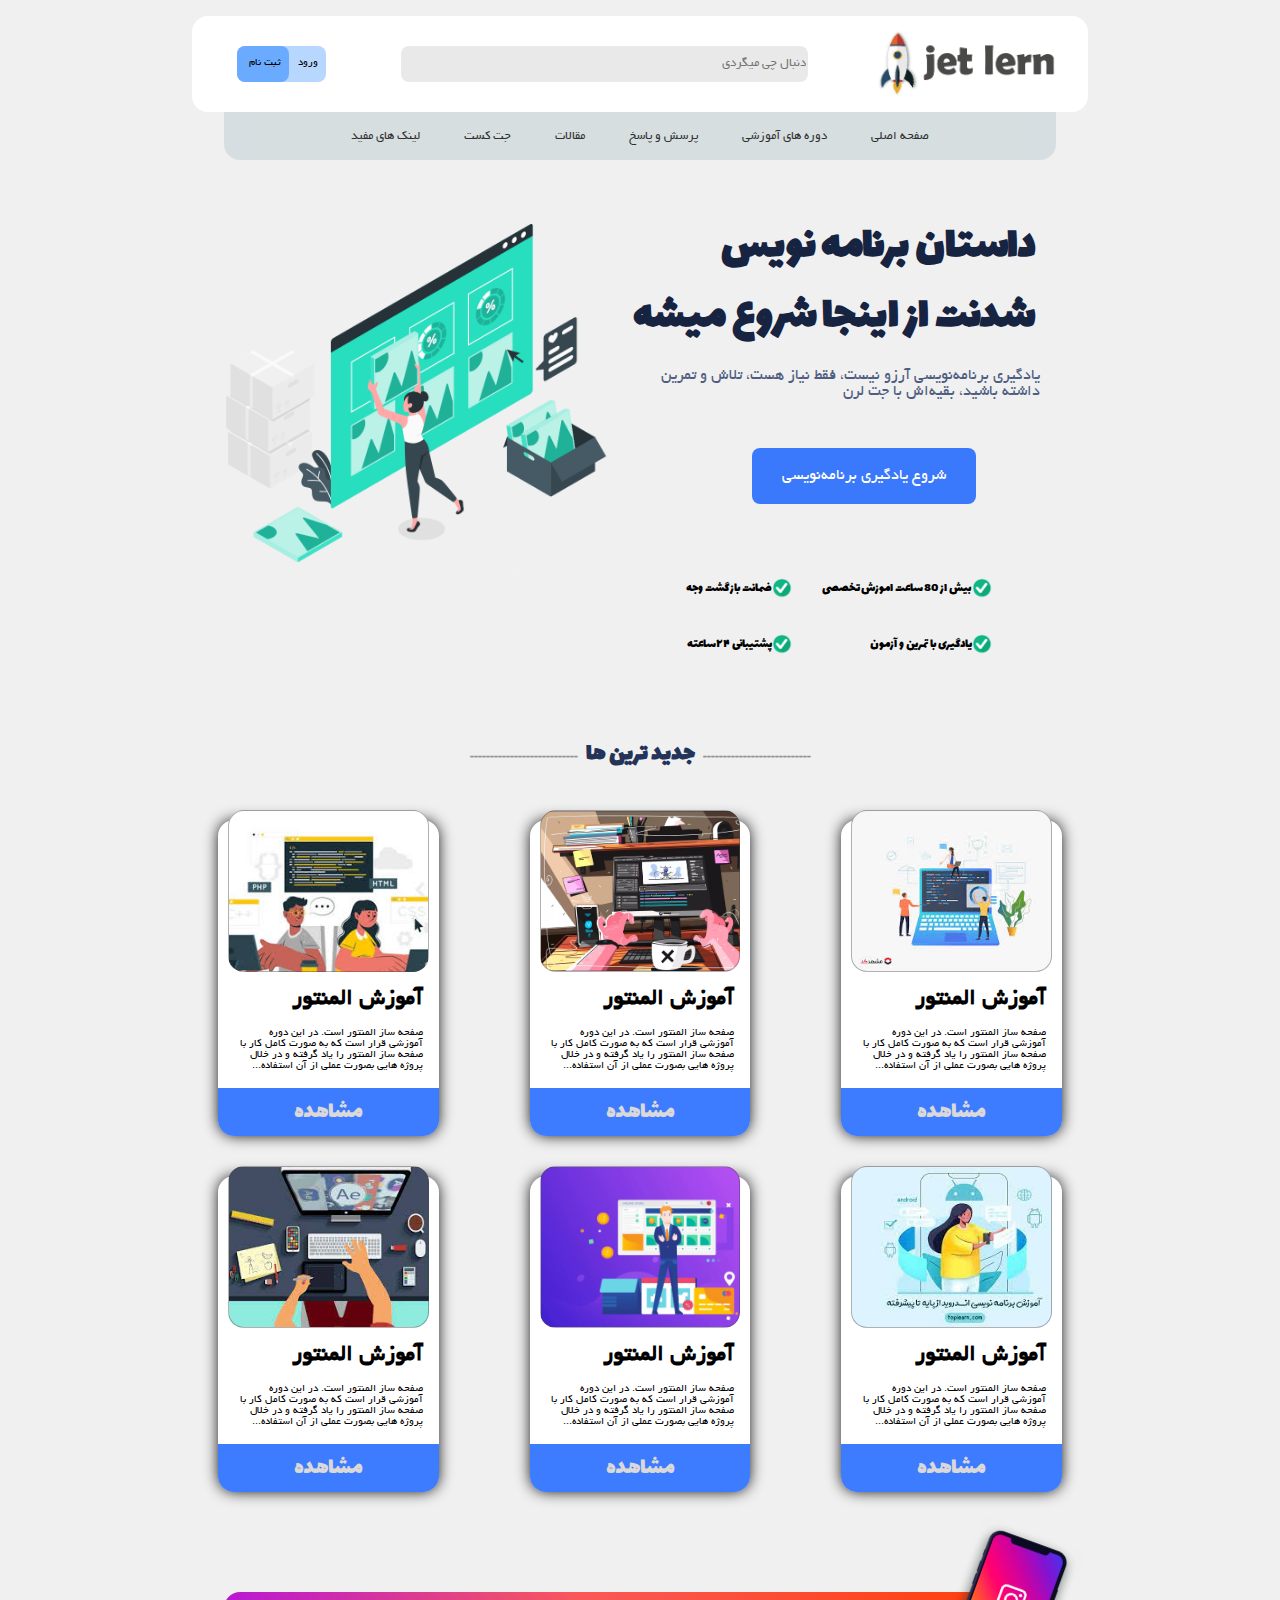
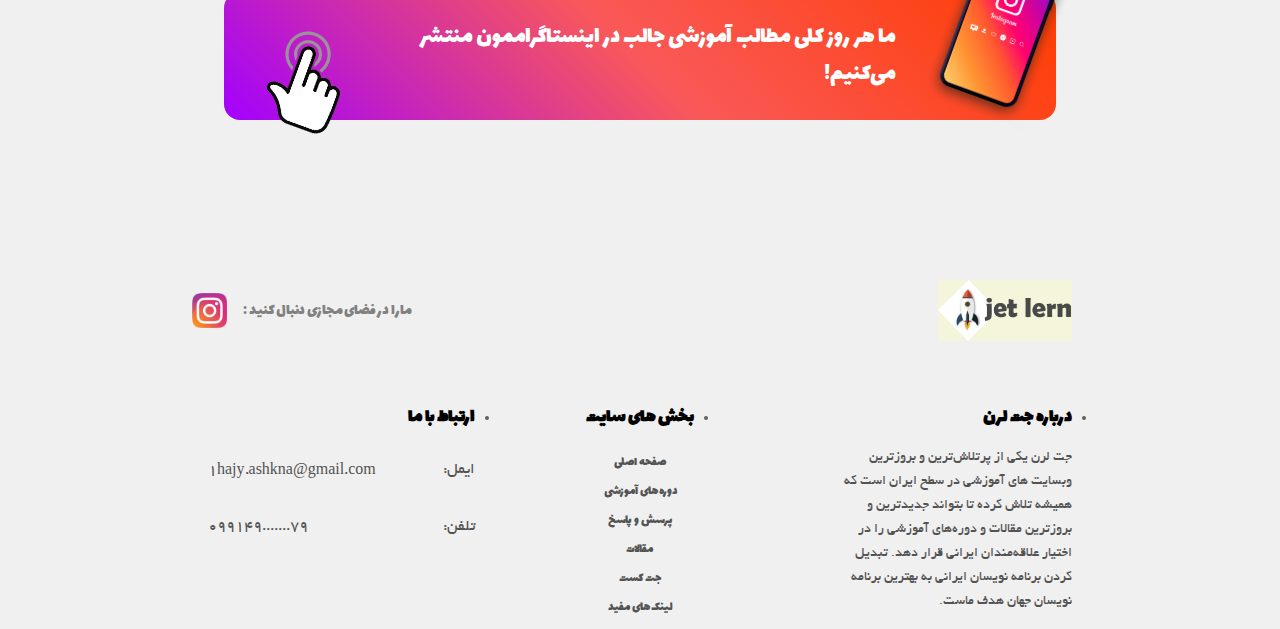
<file: index.html>
<!DOCTYPE html>
<html lang="en">
<head>
    <meta charset="UTF-8">
    <meta http-equiv="X-UA-Compatible" content="IE=edge">
    <meta name="viewport" content="width=device-width, initial-scale=1.0">
    <title>Document</title>
    <link rel="stylesheet" href="a1.css">
</head>
<body>
    <div id="manu">
         <div id="manu1">
             <div id="body_manu1">
                 <img id="logo" src="/asdfsfsgeg.png" alt="">
                 <input placeholder="دنبال چی میگردی" type="text">
                 <div id="moshtarek">
                     <div class="wor" id="login">ورود</div>
                     <div class="wor" id="new">ثبت نام</div>
                 </div>
                </div>
         </div>
         <div id="manu2">
             <div id="cover_menu">
                 <a href="">صفحه اصلی</a>
                 <a href="">دوره های آموزشی</a>
                 <a href="">پرسش و پاسخ</a>
                 <a href="">مقالات</a>
                 <a href="">جت کست</a>
                 <a href="">لینک های مفید</a>
             </div>
         </div>
    </div>
    <div id="body_welcome">
        <h1 class="new" id="dastan">
            داستان برنامه نویس 
            شدنت از اینجا شروع میشه
        </h1>
        <div id="img_welcome"></div>
        <p id="zer">یادگیری برنامه‌نویسی آرزو نیست، فقط نیاز هست، تلاش و تمرین 
داشته باشید، بقیه‌اش با جت لرن </p>
        <a id="play" href="">شروع یادگیری برنامه‌نویسی </a>
        <div id="poan">
            <div class="mix"><img width="20rem" src="/tek.png" alt=""><p class="new">بیش از 80 ساعت اموزش تخصصی</p></div>
            <div class="mix"><img width="20rem" src="/tek.png" alt=""><p class="new">ضمانت بازگشت وجه</p></div>
            <div class="mix"><img width="20rem" src="/tek.png" alt=""><p class="new">یادگیری با تمرین و آزمون</p></div>
            <div class="mix"><img width="20rem" src="/tek.png" alt=""><p class="new">پشتیبانی ۲۴ساعته</p></div>
        </div>
    </div>
    <div id="box_matn">
        <h1 class="new" id="new_post">جدید ترین ها</h1>
    </div>
    <div id="post_new">
        <div class="post_new_play" id="post1">
            <div class="img_post"></div>
            <h1>آموزش المنتور</h1>
            <p>صفحه ساز المنتور است. در این دوره آموزشی قرار است که به صورت کامل کار با صفحه ساز المنتور را یاد گرفته و در خلال پروژه ‌هایی بصورت عملی از آن استفاده...</p>
            <a href=""><li class="new" >مشاهده</li></a>
        </div>
        <div class="post_new_play" id="post2">
            <div class="img_post"></div>
            <h1>آموزش المنتور</h1>
            <p>صفحه ساز المنتور است. در این دوره آموزشی قرار است که به صورت کامل کار با صفحه ساز المنتور را یاد گرفته و در خلال پروژه ‌هایی بصورت عملی از آن استفاده...</p>
            <a href=""><li class="new" >مشاهده</li></a>
        </div>
        <div class="post_new_play" id="post3">
            <div class="img_post"></div>
            <h1>آموزش المنتور</h1>
            <p>صفحه ساز المنتور است. در این دوره آموزشی قرار است که به صورت کامل کار با صفحه ساز المنتور را یاد گرفته و در خلال پروژه ‌هایی بصورت عملی از آن استفاده...</p>
            <a href=""><li class="new" >مشاهده</li></a>
        </div>        <div class="post_new_play" id="post4">
            <div class="img_post"></div>
            <h1>آموزش المنتور</h1>
            <p>صفحه ساز المنتور است. در این دوره آموزشی قرار است که به صورت کامل کار با صفحه ساز المنتور را یاد گرفته و در خلال پروژه ‌هایی بصورت عملی از آن استفاده...</p>
            <a href=""><li class="new" >مشاهده</li></a>
        </div>        <div class="post_new_play" id="post5">
            <div class="img_post"></div>
            <h1>آموزش المنتور</h1>
            <p>صفحه ساز المنتور است. در این دوره آموزشی قرار است که به صورت کامل کار با صفحه ساز المنتور را یاد گرفته و در خلال پروژه ‌هایی بصورت عملی از آن استفاده...</p>
            <a href=""><li class="new" >مشاهده</li></a>
        </div>        <div class="post_new_play" id="post6">
            <div class="img_post"></div>
            <h1>آموزش المنتور</h1>
            <p>صفحه ساز المنتور است. در این دوره آموزشی قرار است که به صورت کامل کار با صفحه ساز المنتور را یاد گرفته و در خلال پروژه ‌هایی بصورت عملی از آن استفاده...</p>
            <a href=""><li class="new" >مشاهده</li></a>
        </div>
    </div>
    <a id="antacab" href="">
        <div id="img_instagram">
            <img src="/img/instagram-hack-0.png" alt="">
            <p class="new">ما هر روز کلی مطالب آموزشی جالب در اینستاگراممون منتشر می‌کنیم!</p>
            <img id="img_clic" src="/img/Click-Download-PNG.png" alt="">
        </div>
    </a>
    <footer>
        <div id="body_top">
            <img id="logo_footer" src="/asdfsfsgeg.png" alt="">
            <a class="new" href="">
                مارا در فضای مجازی دنبال کنید :
                <img src="/img/fddfdfdfdfdfdfdfdfdfdfeeee.png" alt="">
            </a>
        </div>
        <div id="body_1">
            <div id="body_1_1">
                <li><h1 class="new">درباره جت لرن</h1></li>

                <div>
                    <p>جت لرن یکی از پرتلاش‌ترین و بروزترین وبسایت های آموزشی در سطح ایران است که همیشه تلاش کرده تا بتواند جدیدترین و بروزترین مقالات و دوره‌های آموزشی را در اختیار علاقه‌مندان ایرانی قرار دهد. تبدیل کردن برنامه نویسان ایرانی به بهترین برنامه نویسان جهان هدف ماست.</p>

                </div>
            </div>
            <div id="body_1_2">

                <div id="cover_menu2">
                <li><h1 class="new">بخش های سایت</h1></li>                    
                    <a class="new" href="">صفحه اصلی</a>
                    <a class="new" href="">دوره های آموزشی</a>
                    <a class="new" href="">پرسش و پاسخ</a>
                    <a class="new" href="">مقالات</a>
                    <a class="new" href="">جت کست</a>
                    <a class="new" href="">لینک های مفید</a>
                </div>
            </div>
            <div id="body_1_3">
                <li id="li_1" ><h1 class="new">ارتباط با ما</h1></li>   
                <li id="li_2"> <p>ایمل:</p> <a href="">1hajy.ashkna@gmail.com</a></li> 
                <li id="li_2"> <p>تلفن:</p> <a href="">79.......099149</a></li> 

            </div>
        </div>
    </footer>
</body>
</html>
</file>
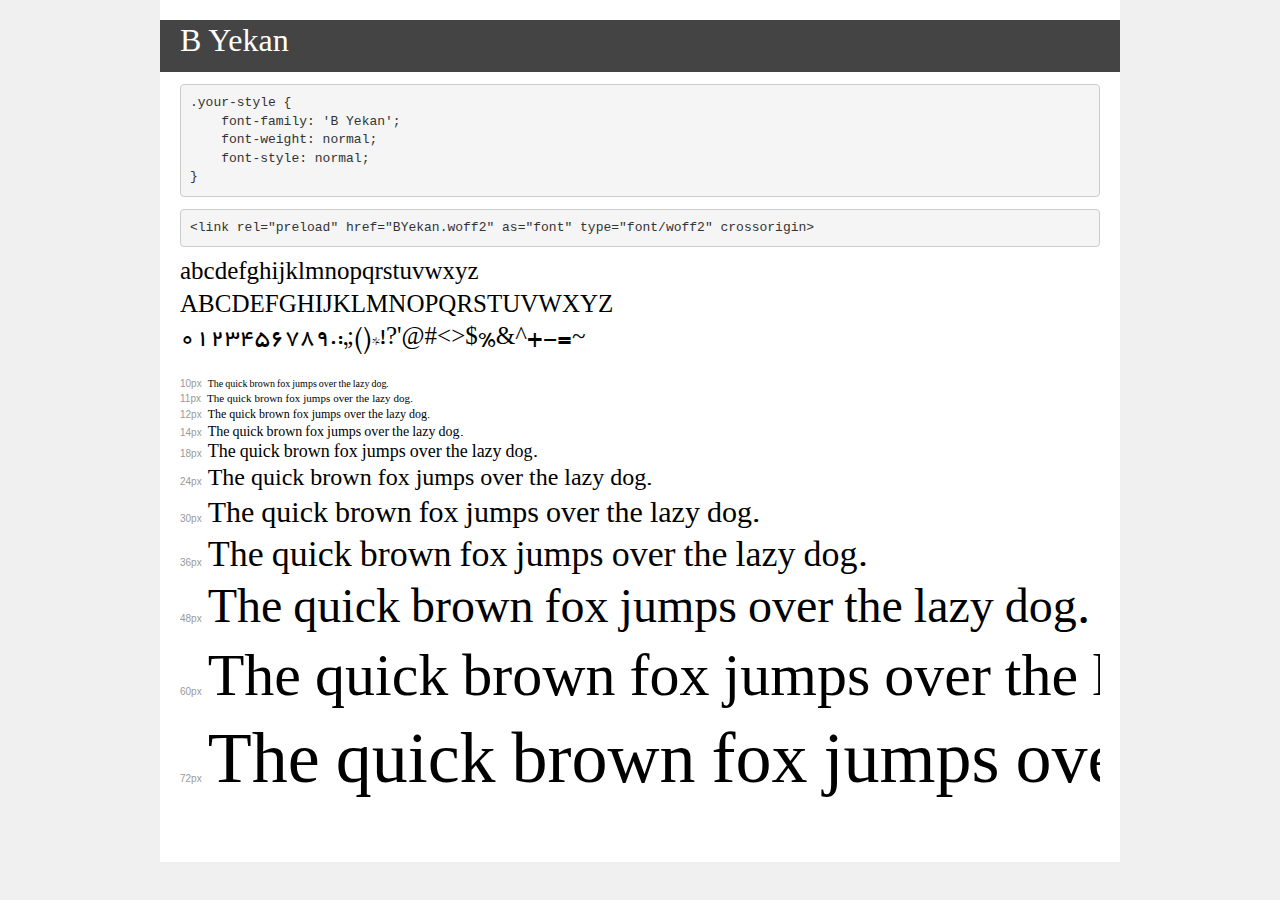
<file: font/demo.html>
<!DOCTYPE html>
<html lang="en">
<head>
    <meta charset="utf-8">
    <meta http-equiv="X-UA-Compatible" content="IE=edge">
    <meta name="viewport" content="width=device-width, initial-scale=1">
    <meta name="robots" content="noindex, noarchive">
    <meta name="format-detection" content="telephone=no">
    <title>Transfonter demo</title>
    <link href="stylesheet.css" rel="stylesheet">
    <style>
        /*
        http://meyerweb.com/eric/tools/css/reset/
        v2.0 | 20110126
        License: none (public domain)
        */
        html, body, div, span, applet, object, iframe,
        h1, h2, h3, h4, h5, h6, p, blockquote, pre,
        a, abbr, acronym, address, big, cite, code,
        del, dfn, em, img, ins, kbd, q, s, samp,
        small, strike, strong, sub, sup, tt, var,
        b, u, i, center,
        dl, dt, dd, ol, ul, li,
        fieldset, form, label, legend,
        table, caption, tbody, tfoot, thead, tr, th, td,
        article, aside, canvas, details, embed,
        figure, figcaption, footer, header, hgroup,
        menu, nav, output, ruby, section, summary,
        time, mark, audio, video {
            margin: 0;
            padding: 0;
            border: 0;
            font-size: 100%;
            font: inherit;
            vertical-align: baseline;
        }
        /* HTML5 display-role reset for older browsers */
        article, aside, details, figcaption, figure,
        footer, header, hgroup, menu, nav, section {
            display: block;
        }
        body {
            line-height: 1;
        }
        ol, ul {
            list-style: none;
        }
        blockquote, q {
            quotes: none;
        }
        blockquote:before, blockquote:after,
        q:before, q:after {
            content: '';
            content: none;
        }
        table {
            border-collapse: collapse;
            border-spacing: 0;
        }
        /* demo styles */
        body {
            background: #f0f0f0;
            color: #000;
        }
        .page {
            background: #fff;
            width: 920px;
            margin: 0 auto;
            padding: 20px 20px 0 20px;
            overflow: hidden;
        }
        .font-container {
            overflow-x: auto;
            overflow-y: hidden;
            margin-bottom: 40px;
            line-height: 1.3;
            white-space: nowrap;
            padding-bottom: 5px;
        }
        h1 {
            position: relative;
            background: #444;
            font-size: 32px;
            color: #fff;
            padding: 10px 20px;
            margin: 0 -20px 12px -20px;
        }
        .letters {
            font-size: 25px;
            margin-bottom: 20px;
        }
        .s10:before {
            content: '10px';
        }
        .s11:before {
            content: '11px';
        }
        .s12:before {
            content: '12px';
        }
        .s14:before {
            content: '14px';
        }
        .s18:before {
            content: '18px';
        }
        .s24:before {
            content: '24px';
        }
        .s30:before {
            content: '30px';
        }
        .s36:before {
            content: '36px';
        }
        .s48:before {
            content: '48px';
        }
        .s60:before {
            content: '60px';
        }
        .s72:before {
            content: '72px';
        }
        .s10:before, .s11:before, .s12:before, .s14:before,
        .s18:before, .s24:before, .s30:before, .s36:before,
        .s48:before, .s60:before, .s72:before {
            font-family: Arial, sans-serif;
            font-size: 10px;
            font-weight: normal;
            font-style: normal;
            color: #999;
            padding-right: 6px;
        }
        pre {
            display: block;
            padding: 9px;
            margin: 0 0 12px;
            font-family: Monaco, Menlo, Consolas, "Courier New", monospace;
            font-size: 13px;
            line-height: 1.428571429;
            color: #333;
            font-weight: normal;
            font-style: normal;
            background-color: #f5f5f5;
            border: 1px solid #ccc;
            overflow-x: auto;
            border-radius: 4px;
        }
        /* responsive */
        @media (max-width: 959px) {
            .page {
                width: auto;
                margin: 0;
            }
        }
    </style>
</head>
<body>
<div class="page">
    <div class="demo">
        <h1 style="font-family: 'B Yekan'; font-weight: normal; font-style: normal;">B Yekan</h1>
        <pre title="Usage">.your-style {
    font-family: 'B Yekan';
    font-weight: normal;
    font-style: normal;
}</pre>
        <pre title="Preload (optional)">
&lt;link rel=&quot;preload&quot; href=&quot;BYekan.woff2&quot; as=&quot;font&quot; type=&quot;font/woff2&quot; crossorigin&gt;</pre>
        <div class="font-container" style="font-family: 'B Yekan'; font-weight: normal; font-style: normal;">
            <p class="letters">
                abcdefghijklmnopqrstuvwxyz<br>
ABCDEFGHIJKLMNOPQRSTUVWXYZ<br>
                0123456789.:,;()*!?'@#&lt;&gt;$%&^+-=~
            </p>
            <p class="s10" style="font-size: 10px;">The quick brown fox jumps over the lazy dog.</p>
            <p class="s11" style="font-size: 11px;">The quick brown fox jumps over the lazy dog.</p>
            <p class="s12" style="font-size: 12px;">The quick brown fox jumps over the lazy dog.</p>
            <p class="s14" style="font-size: 14px;">The quick brown fox jumps over the lazy dog.</p>
            <p class="s18" style="font-size: 18px;">The quick brown fox jumps over the lazy dog.</p>
            <p class="s24" style="font-size: 24px;">The quick brown fox jumps over the lazy dog.</p>
            <p class="s30" style="font-size: 30px;">The quick brown fox jumps over the lazy dog.</p>
            <p class="s36" style="font-size: 36px;">The quick brown fox jumps over the lazy dog.</p>
            <p class="s48" style="font-size: 48px;">The quick brown fox jumps over the lazy dog.</p>
            <p class="s60" style="font-size: 60px;">The quick brown fox jumps over the lazy dog.</p>
            <p class="s72" style="font-size: 72px;">The quick brown fox jumps over the lazy dog.</p>
        </div>
    </div>

</div>
</body>
</html>
</file>
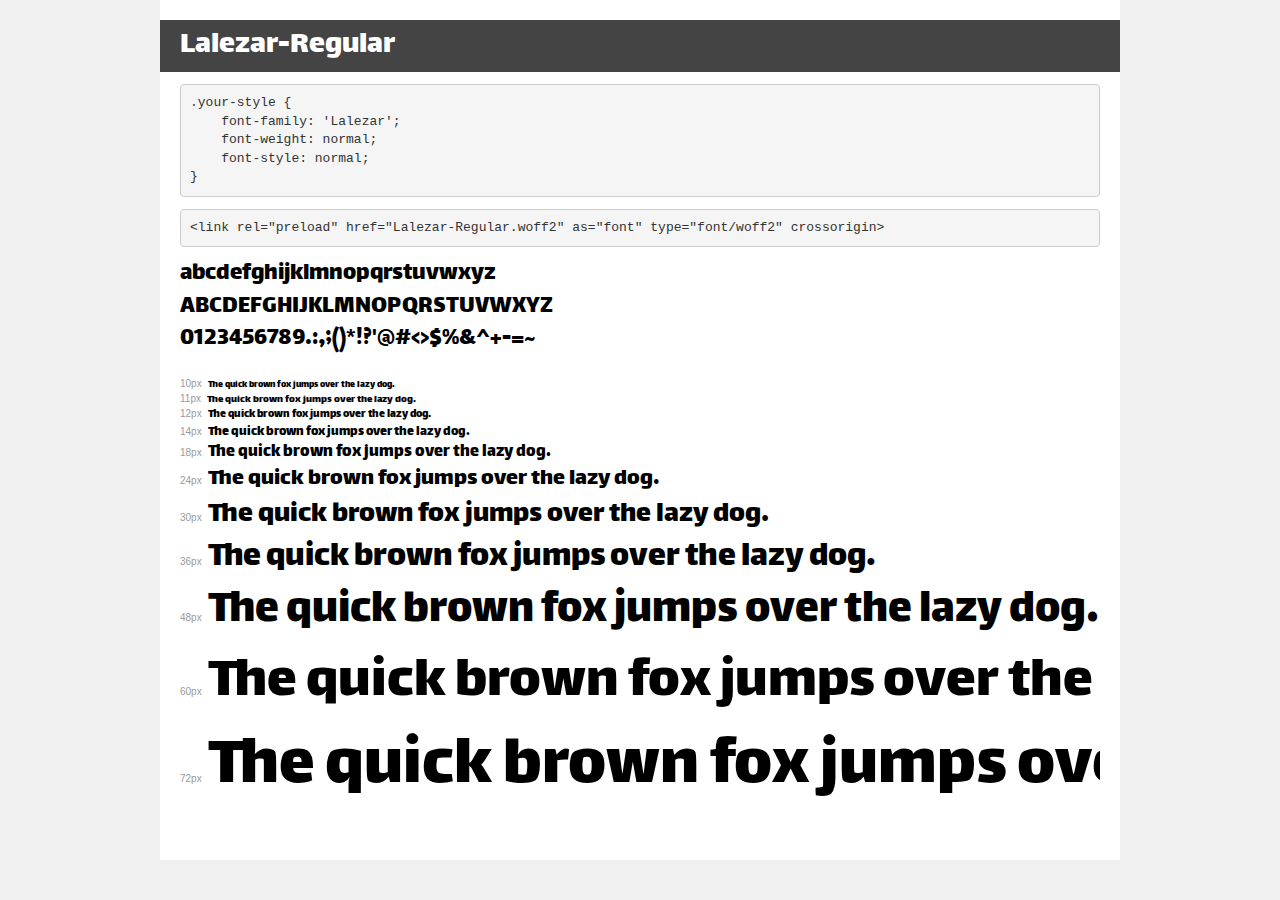
<file: font_new/demo.html>
<!DOCTYPE html>
<html lang="en">
<head>
    <meta charset="utf-8">
    <meta http-equiv="X-UA-Compatible" content="IE=edge">
    <meta name="viewport" content="width=device-width, initial-scale=1">
    <meta name="robots" content="noindex, noarchive">
    <meta name="format-detection" content="telephone=no">
    <title>Transfonter demo</title>
    <link href="stylesheet.css" rel="stylesheet">
    <style>
        /*
        http://meyerweb.com/eric/tools/css/reset/
        v2.0 | 20110126
        License: none (public domain)
        */
        html, body, div, span, applet, object, iframe,
        h1, h2, h3, h4, h5, h6, p, blockquote, pre,
        a, abbr, acronym, address, big, cite, code,
        del, dfn, em, img, ins, kbd, q, s, samp,
        small, strike, strong, sub, sup, tt, var,
        b, u, i, center,
        dl, dt, dd, ol, ul, li,
        fieldset, form, label, legend,
        table, caption, tbody, tfoot, thead, tr, th, td,
        article, aside, canvas, details, embed,
        figure, figcaption, footer, header, hgroup,
        menu, nav, output, ruby, section, summary,
        time, mark, audio, video {
            margin: 0;
            padding: 0;
            border: 0;
            font-size: 100%;
            font: inherit;
            vertical-align: baseline;
        }
        /* HTML5 display-role reset for older browsers */
        article, aside, details, figcaption, figure,
        footer, header, hgroup, menu, nav, section {
            display: block;
        }
        body {
            line-height: 1;
        }
        ol, ul {
            list-style: none;
        }
        blockquote, q {
            quotes: none;
        }
        blockquote:before, blockquote:after,
        q:before, q:after {
            content: '';
            content: none;
        }
        table {
            border-collapse: collapse;
            border-spacing: 0;
        }
        /* demo styles */
        body {
            background: #f0f0f0;
            color: #000;
        }
        .page {
            background: #fff;
            width: 920px;
            margin: 0 auto;
            padding: 20px 20px 0 20px;
            overflow: hidden;
        }
        .font-container {
            overflow-x: auto;
            overflow-y: hidden;
            margin-bottom: 40px;
            line-height: 1.3;
            white-space: nowrap;
            padding-bottom: 5px;
        }
        h1 {
            position: relative;
            background: #444;
            font-size: 32px;
            color: #fff;
            padding: 10px 20px;
            margin: 0 -20px 12px -20px;
        }
        .letters {
            font-size: 25px;
            margin-bottom: 20px;
        }
        .s10:before {
            content: '10px';
        }
        .s11:before {
            content: '11px';
        }
        .s12:before {
            content: '12px';
        }
        .s14:before {
            content: '14px';
        }
        .s18:before {
            content: '18px';
        }
        .s24:before {
            content: '24px';
        }
        .s30:before {
            content: '30px';
        }
        .s36:before {
            content: '36px';
        }
        .s48:before {
            content: '48px';
        }
        .s60:before {
            content: '60px';
        }
        .s72:before {
            content: '72px';
        }
        .s10:before, .s11:before, .s12:before, .s14:before,
        .s18:before, .s24:before, .s30:before, .s36:before,
        .s48:before, .s60:before, .s72:before {
            font-family: Arial, sans-serif;
            font-size: 10px;
            font-weight: normal;
            font-style: normal;
            color: #999;
            padding-right: 6px;
        }
        pre {
            display: block;
            padding: 9px;
            margin: 0 0 12px;
            font-family: Monaco, Menlo, Consolas, "Courier New", monospace;
            font-size: 13px;
            line-height: 1.428571429;
            color: #333;
            font-weight: normal;
            font-style: normal;
            background-color: #f5f5f5;
            border: 1px solid #ccc;
            overflow-x: auto;
            border-radius: 4px;
        }
        /* responsive */
        @media (max-width: 959px) {
            .page {
                width: auto;
                margin: 0;
            }
        }
    </style>
</head>
<body>
<div class="page">
    <div class="demo">
        <h1 style="font-family: 'Lalezar'; font-weight: normal; font-style: normal;">Lalezar-Regular</h1>
        <pre title="Usage">.your-style {
    font-family: 'Lalezar';
    font-weight: normal;
    font-style: normal;
}</pre>
        <pre title="Preload (optional)">
&lt;link rel=&quot;preload&quot; href=&quot;Lalezar-Regular.woff2&quot; as=&quot;font&quot; type=&quot;font/woff2&quot; crossorigin&gt;</pre>
        <div class="font-container" style="font-family: 'Lalezar'; font-weight: normal; font-style: normal;">
            <p class="letters">
                abcdefghijklmnopqrstuvwxyz<br>
ABCDEFGHIJKLMNOPQRSTUVWXYZ<br>
                0123456789.:,;()*!?'@#&lt;&gt;$%&^+-=~
            </p>
            <p class="s10" style="font-size: 10px;">The quick brown fox jumps over the lazy dog.</p>
            <p class="s11" style="font-size: 11px;">The quick brown fox jumps over the lazy dog.</p>
            <p class="s12" style="font-size: 12px;">The quick brown fox jumps over the lazy dog.</p>
            <p class="s14" style="font-size: 14px;">The quick brown fox jumps over the lazy dog.</p>
            <p class="s18" style="font-size: 18px;">The quick brown fox jumps over the lazy dog.</p>
            <p class="s24" style="font-size: 24px;">The quick brown fox jumps over the lazy dog.</p>
            <p class="s30" style="font-size: 30px;">The quick brown fox jumps over the lazy dog.</p>
            <p class="s36" style="font-size: 36px;">The quick brown fox jumps over the lazy dog.</p>
            <p class="s48" style="font-size: 48px;">The quick brown fox jumps over the lazy dog.</p>
            <p class="s60" style="font-size: 60px;">The quick brown fox jumps over the lazy dog.</p>
            <p class="s72" style="font-size: 72px;">The quick brown fox jumps over the lazy dog.</p>
        </div>
    </div>

</div>
</body>
</html>
</file>
<file: a1.css>
@font-face {
    font-family:haji;
    src: url('/font/BYekan.eot');
    src: url('/font/BYekan.eot?#iefix') format('embedded-opentype'),
        url('/font/BYekan.woff2') format('woff2'),
        url('/font/BYekan.woff') format('woff'),
        url('/font/BYekan.svg#BYekan') format('svg');
    font-weight: normal;
    font-style: normal;
    font-display: swap;
}
@font-face {
    font-family: New ;
    src: url('/font_new/Lalezar-Regular.eot');
    src: url('/font_new/Lalezar-Regular.eot?#iefix') format('embedded-opentype'),
        url('/font_new/Lalezar-Regular.woff2') format('woff2'),
        url('/font_new/Lalezar-Regular.woff') format('woff'),
        url('/font_new/Lalezar-Regular.ttf') format('truetype');
    font-weight: normal;
    font-style: normal;
    font-display: swap;
}
*{
    font-family:haji;
}
[class="new"]{
    font-family:new;
}

body{
    background-color: rgb(240, 240, 240);
    margin: 0;
    direction: rtl;
}
[id="manu1"]{
    display: flex;
    justify-content: center;
    align-items: center;
    border-radius:1rem;
    width:70vw;
    height:6rem;
    background-color:rgb(255, 255, 255);
    margin-top:1rem;
}
[id="manu2"]{
    display: flex;
    align-items: center;
    justify-content: center;
    border-radius:0 0 1rem 1rem;
    width:65vw;
    opacity:0.8;
    height:3rem;
    background-color:rgb(209, 218, 221);
}
[id="manu"]{
    width:100vw;
    display:flex;
    flex-direction: column;
    align-items: center;
}
[id="body_manu1"]{
    border-radius:0.2rem;
    display: flex;
    justify-content:space-between;
    width:90%;
    height:2.3rem;
}
[placeholder="دنبال چی میگردی"]{
    width:50%;
    border: none;
    border-radius:0.5rem;
    color:rgb(0, 0, 0);
    background-color: rgb(233, 233, 233);
}
[placeholder="دنبال چی میگردی"]:focus{
    background-color: rgb(255, 255, 255);
}
[id="logo"]{
    margin:0 3rem;
    transform:scale(2.5);
}
[id="moshtarek"]{
    display: flex;
    border-radius:0.5rem;
    width:7vw;
    background-color: rgba(139, 189, 255, 0.609);
    margin-right:1rem;
}
[class="wor"]{
    font-size:0.7rem;
    display: flex;
    padding:0 0.5rem;
    align-items: center;
}
[id="login"]{
    border-radius: 0 0.5rem 0.5rem 0;
    transition-duration:0.6s;
    padding-left:1rem;
}
[id="login"]:hover{
    background-color: rgb(153, 197, 255);

}
[id="new"]{
    background-color: rgb(107, 171, 255);
    width:50%;
    border-radius:0.5rem ;
    transition-duration:0.6s;
    margin-right:-0.4rem;
}
[id="new"]:hover{
    background-color: rgba(118, 178, 255, 0.418);
}
[id="cover_menu"]{
    display: flex;
    justify-content: space-evenly;
    width:80%;
}
[id="cover_menu"] a{
    text-decoration: none;
    color: black;
    font-size:0.8rem;
    transition-duration:0.4s;
}
[id="cover_menu"] a:hover{
    color: rgb(51, 51, 51);
}
[id="dastan"]{
    white-space:pre-wrap;
    font-size:2.8rem;
    position: absolute;
    right:10rem;
    top:7rem;
    color: rgb(22, 35, 65);
}
[id="img_welcome"]{
    position: absolute;
    top: 14rem;
    left:13rem;
    width:25rem;
    height:25rem;
     background-image:url(/62767a.png);
    background-size:contain;
    background-repeat:no-repeat;
}
[id="poan"]{
    width:25rem;
    height:7rem;
    position: absolute;
    top:35rem;
    right:18rem;
    flex-wrap: wrap;
    display: flex;
}
[id="poan"] p{
    display: inline-block;
    font-size:0.8rem;
}
[class="mix"]{
    display: flex;
    align-items: center;
    width:50%;
    height:50%;
}
[id="zer"]{
    position:absolute;
    white-space:pre-wrap;
    top:22rem;
    right:15rem;
    color: rgb(79, 94, 128);
}
[id="play"]{
    position: absolute;
    top:28rem;
    right:19rem;
    border-radius:0.5rem;
    width:14rem;
    height:3.5rem;
    background-color: rgba(0, 81, 255, 0.76);
    display: flex;
    justify-content: center;
    align-items: center;
    font-size:1rem;
    color: rgb(255, 255, 255);
    text-decoration: none;
}
[id="new_post"]{
    font-size:1.5rem;
    color: rgb(36, 52, 88);
}
[id="new_post"]::after{
    color: rgb(146, 146, 146);
    content:'---------------------------';
    width:2rem;
    height:1rem;
    font-size:10px;
    margin-right: 0.5rem;
    letter-spacing:-1px;
}
[id="new_post"]::before{
    color: rgb(146, 146, 146);
    content:'---------------------------';
    width:2rem;
    height:1rem;
    font-size:10px;
    margin-left: 0.5rem;
    letter-spacing:-1px;
}
[id="box_matn"]{
    width:100vw;
    height:5rem;
    position: absolute;
    top:45rem;
    display: flex;
    justify-content: center;
}
[id="post_new"]{
    display: flex;
    flex-wrap: wrap;
    width:69vw;
    margin:40rem auto 0;
    justify-content: space-between;
}
[class="post_new_play"]{
    margin:20px;
    width: 25%;
    border-radius:1rem;
    background-color: rgb(255, 255, 255);
    box-shadow:0 0 15px -1px;
}
[id="post1"] [class="img_post"]{
    border-radius:1rem;
    width:90%;
    height:10rem;
    border:1px solid rgba(68, 68, 68, 0.418);
    background-image: url('/img/images.jpg');
    background-repeat: no-repeat;
    background-size:cover;
    margin: -10px auto 0;
}
[id="post2"] [class="img_post"]{
    border-radius:1rem;
    width:90%;
    height:10rem;
    border:1px solid rgba(68, 68, 68, 0.418);
    background-image: url('/img_new/a4.webp');
    background-repeat: no-repeat;
    background-size:cover;
    margin: -10px auto 0;
}
[id="post3"] [class="img_post"]{
    border-radius:1rem;
    width:90%;
    height:10rem;
    border:1px solid rgba(68, 68, 68, 0.418);
    background-image: url('/img/sdfssdfsdfsdfdsf.jpg');
    background-repeat: no-repeat;
    background-size:cover;
    margin: -10px auto 0;
}
[id="post4"] [class="img_post"]{
    border-radius:1rem;
    width:90%;
    height:10rem;
    border:1px solid rgba(68, 68, 68, 0.418);
    background-image: url('/img/index.jpg');
    background-repeat: no-repeat;
    background-size:cover;
    margin: -10px auto 0;
}
[id="post5"] [class="img_post"]{
    border-radius:1rem;
    width:90%;
    height:10rem;
    border:1px solid rgba(68, 68, 68, 0.418);
    background-image: url('/img_new/a2.png');
    background-repeat: no-repeat;
    background-size:cover;
    margin: -10px auto 0;
}
[id="post6"] [class="img_post"]{
    border-radius:1rem;
    width:90%;
    height:10rem;
    border:1px solid rgba(68, 68, 68, 0.418);
    background-image: url('/img_new/a1.jpg');
    background-repeat: no-repeat;
    background-size:cover;
    margin: -10px auto 0;
}
[class="post_new_play"] h1{
    font-size:1.5rem;
    margin:1rem;
}[class="post_new_play"] p{
    font-size:0.7rem;
    margin:1rem;
}
[class="post_new_play"] a li{
    border-radius: 0 0 1rem 1rem;
    height:3rem;
    display:flex;
    justify-content: center;
    align-items: center;
    list-style:none;
    background-color: rgba(0, 81, 255, 0.76);
    text-align: center;
    color: rgb(218, 216, 216);
    transition-duration:0.5s;
}
[class="post_new_play"] a{
    font-size:1.5rem;
    text-decoration:none;
}
[class="post_new_play"] a:hover li{
    background-color: rgb(88, 208, 255);
}
[id="img_instagram"]{
    border-radius:1rem;
    width: 65vw;
    margin:5rem auto;
    height:8rem;
    background:linear-gradient(45deg,rgb(162, 0, 255),rgba(255, 0, 0, 0.63),rgb(255, 60, 0));
}
[id="img_instagram"] img{
    transform:rotate(20deg);
    margin:-4rem 0 0;
    width:13%;
    transition-duration:0.7s;
}
[id="img_instagram"]:hover img{
    transform:rotate(1.07turn);
}
[id="img_instagram"] p{
    color: rgb(255, 255, 255);
    font-size:1.5rem;
    margin:-6.5rem 10rem 0;
}
[id="antacab"]{
    text-decoration: none;
}
[id="img_clic"]{
    position:absolute;
    left:14rem;
}
footer{
    width:70vw;
    height: 20rem;
    
    margin:10rem auto 0;
}
[id="logo_footer"]{
    background-color: beige;
    margin:0 1rem 0 0;
    width:15%;
}
[id="body_top"]{
    display: flex;
    justify-content: space-between;
    align-items: center;
}
[id="body_top"] a img{
    width:35px;
    margin:0 1rem 0 0 ;
}
[id="body_top"] a{
    font-size:1rem;
    display: flex;
    align-items: center;
    color: rgb(129, 129, 129);
    text-decoration:none;
}
[id="body_1"]{
    margin-top:3rem;
    height:15rem;
    display:flex;
}
[id="body_1_1"]{
    height:100%;
    width:40%;
}
[id="body_1_2"]{
    height:100%;
    width:40%;
}
[id="body_1_3"]{
    height:100%;
    width:40%;
}
[id="body_1_1"] h1{
    color: #000;
    font-size:1.2rem;
}
[id="body_1_1"] p{
    font-size:0.9rem;
    line-height:1.5rem;
}
[id="body_1_1"] div{
    color:rgb(83, 83, 83);
    margin:0 1rem;
    width:80%;
}
[id="body_1_1"] li{
    color: rgb(97, 97, 97);
    margin:0 1rem;
}
[id="cover_menu2"]{
    display: flex;
    flex-direction: column;
    justify-content: space-evenly;
    align-items: center;
    width:100%;
}
[id="cover_menu2"] a{
    margin-top:0.5rem;
    text-decoration: none;
    color:rgb(83, 83, 83);
    font-size:0.8rem;
    transition-duration:0.4s;
}
[id="cover_menu2"] a:hover{
    color: rgb(0, 0, 0);
}
[id="body_1_2"] li{
    color: rgb(97, 97, 97);
    margin:0 1rem;
}
[id="body_1_2"] h1{
    color: #000;
    font-size:1.2rem;
}
[id="body_1_3"] h1{
    color:#000;
    font-size:1.2rem;
}
[id="li_1"]{
    color: rgb(97, 97, 97);
    margin:0 1rem;
}
[id="li_2"]{
    color: rgb(97, 97, 97);
    display: flex;
    justify-content: space-between;
    align-items: center;
    margin-bottom:0.5rem;
}
[id="li_2"] p{
    color:rgb(83, 83, 83);
    margin:1rem;
}
[id="li_2"] a{
    color:rgb(83, 83, 83);
    text-decoration:none;
    margin:1rem;
}
</file>
<file: font/stylesheet.css>
@font-face {
    font-family: 'B Yekan';
    src: url('BYekan.eot');
    src: url('BYekan.eot?#iefix') format('embedded-opentype'),
        url('BYekan.woff2') format('woff2'),
        url('BYekan.woff') format('woff'),
        url('BYekan.svg#BYekan') format('svg');
    font-weight: normal;
    font-style: normal;
    font-display: swap;
}
</file>
<file: font_new/stylesheet.css>
@font-face {
    font-family: 'Lalezar';
    src: url('Lalezar-Regular.eot');
    src: url('Lalezar-Regular.eot?#iefix') format('embedded-opentype'),
        url('Lalezar-Regular.woff2') format('woff2'),
        url('Lalezar-Regular.woff') format('woff'),
        url('Lalezar-Regular.ttf') format('truetype');
    font-weight: normal;
    font-style: normal;
    font-display: swap;
}
</file>
